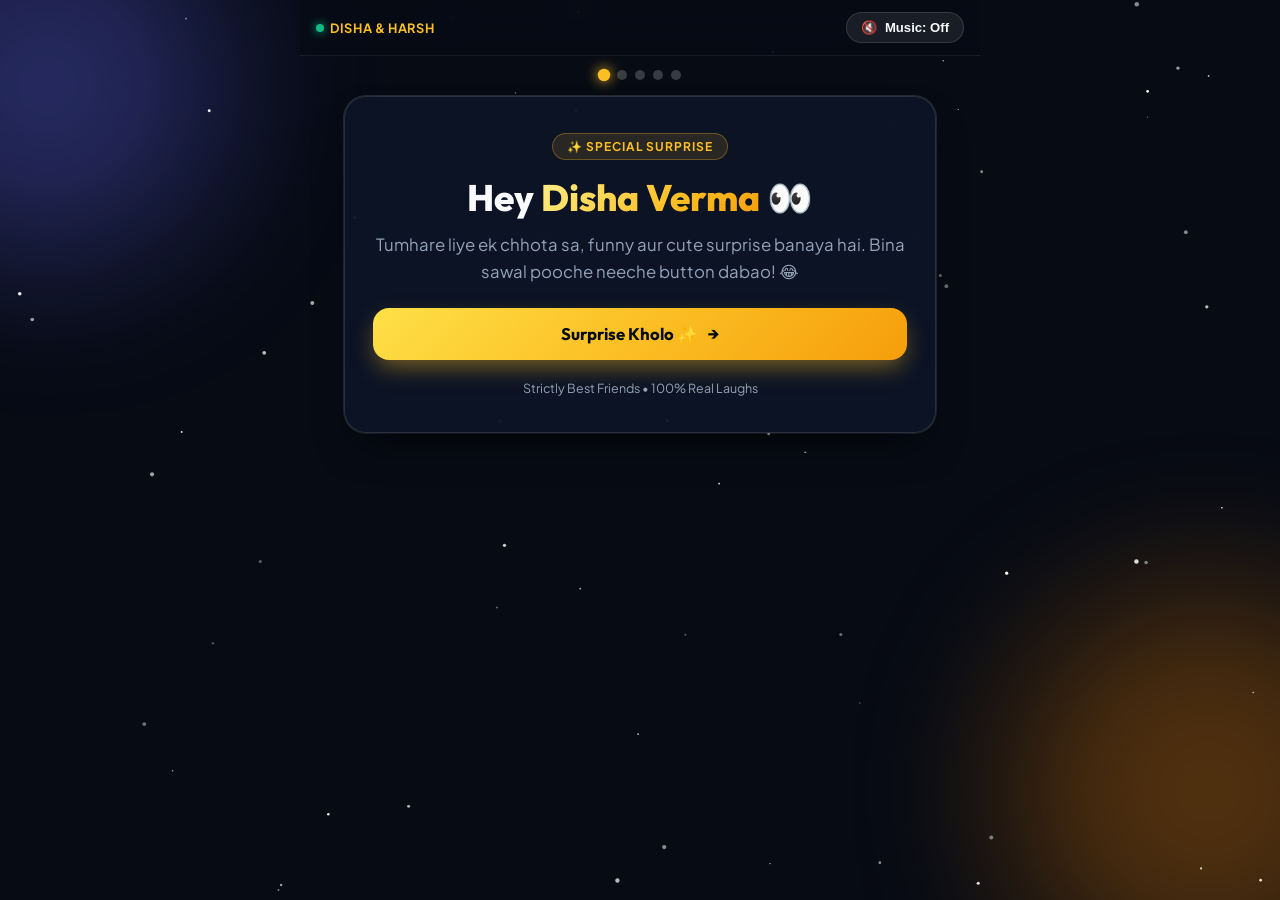
<file: index.html>
<!DOCTYPE html>
<html lang="en">
<head>
  <meta charset="UTF-8">
  <meta name="viewport" content="width=device-width, initial-scale=1.0, maximum-scale=5.0">
  <title>Something I Made For Disha 👀</title>
  <meta name="description" content="A secret digital surprise created especially for Disha Verma. Completely unnecessary, but 100% worth it.">
  <meta property="og:title" content="Something I Made For Disha 👀">
  <meta property="og:description" content="A secret digital surprise created especially for Disha Verma. 100% friendship edition.">
  <meta name="theme-color" content="#070b14">
  <link rel="icon" href="data:image/svg+xml,<svg xmlns=%22http://www.w3.org/2000/svg%22 viewBox=%220 0 100 100%22><text y=%22.9em%22 font-size=%2290%22>🎁</text></svg>">
  <link rel="preconnect" href="https://fonts.googleapis.com">
  <link rel="preconnect" href="https://fonts.gstatic.com" crossorigin>
  <link href="https://fonts.googleapis.com/css2?family=Outfit:wght@400;600;700;800;900&family=Plus+Jakarta+Sans:wght@400;500;600;700&display=swap" rel="stylesheet">
  
  <style>
    :root {
      --bg: #070b14;
      --card-bg: rgba(15, 23, 42, 0.78);
      --card-border: rgba(255, 255, 255, 0.12);
      --accent-gold: #fbbf24;
      --accent-amber: #f59e0b;
      --accent-indigo: #818cf8;
      --accent-rose: #f43f5e;
      --accent-cyan: #06b6d4;
      --text: #f8fafc;
      --text-muted: #94a3b8;
    }
    * { margin: 0; padding: 0; box-sizing: border-box; }
    body {
      font-family: 'Plus Jakarta Sans', system-ui, -apple-system, sans-serif;
      background-color: var(--bg);
      color: var(--text);
      min-height: 100vh;
      min-height: 100dvh;
      overflow-x: hidden;
      display: flex;
      flex-direction: column;
      align-items: center;
      position: relative;
      touch-action: manipulation;
      -webkit-font-smoothing: antialiased;
    }
    #star-canvas, #confetti-canvas {
      position: fixed;
      top: 0; left: 0;
      width: 100%; height: 100%;
      pointer-events: none;
    }
    #star-canvas { z-index: 1; }
    #confetti-canvas { z-index: 999; }
    
    .glow-blob {
      position: fixed;
      border-radius: 50%;
      filter: blur(80px);
      pointer-events: none;
      z-index: 0;
      opacity: 0.35;
    }
    .blob-1 { top: -10%; left: -10%; width: 350px; height: 350px; background: #6366f1; }
    .blob-2 { bottom: -10%; right: -10%; width: 400px; height: 400px; background: #d97706; }

    .header-bar {
      position: sticky;
      top: 0;
      width: 100%;
      max-width: 680px;
      padding: 12px 16px;
      display: flex;
      align-items: center;
      justify-content: space-between;
      z-index: 10;
      background: rgba(7, 11, 20, 0.75);
      backdrop-filter: blur(14px);
      -webkit-backdrop-filter: blur(14px);
      border-bottom: 1px solid rgba(255, 255, 255, 0.08);
    }
    .brand-badge {
      font-size: 0.8rem;
      font-weight: 700;
      letter-spacing: 0.05em;
      text-transform: uppercase;
      color: var(--accent-gold);
      display: flex;
      align-items: center;
      gap: 6px;
    }
    .dot-live {
      width: 8px; height: 8px;
      border-radius: 50%;
      background: #10b981;
      box-shadow: 0 0 10px #10b981;
      animation: pulse 1.5s infinite;
    }
    @keyframes pulse { 0%, 100% { opacity: 1; transform: scale(1); } 50% { opacity: 0.4; transform: scale(0.85); } }

    .btn-music {
      background: rgba(255, 255, 255, 0.08);
      border: 1px solid var(--card-border);
      color: var(--text);
      padding: 7px 14px;
      border-radius: 999px;
      font-size: 0.82rem;
      font-weight: 600;
      cursor: pointer;
      display: flex;
      align-items: center;
      gap: 8px;
      transition: all 0.25s ease;
      -webkit-tap-highlight-color: transparent;
    }
    .btn-music:hover { background: rgba(255, 255, 255, 0.15); }
    .btn-music.active { border-color: var(--accent-gold); color: var(--accent-gold); box-shadow: 0 0 15px rgba(251, 191, 36, 0.25); }

    .step-dots {
      display: flex;
      gap: 8px;
      margin-top: 14px;
      z-index: 5;
    }
    .step-dot {
      width: 10px; height: 10px;
      border-radius: 50%;
      background: rgba(255, 255, 255, 0.2);
      transition: all 0.3s;
    }
    .step-dot.active {
      background: var(--accent-gold);
      box-shadow: 0 0 10px var(--accent-gold);
      transform: scale(1.25);
    }

    .main-container {
      width: 100%;
      max-width: 620px;
      padding: 16px 14px 60px;
      z-index: 5;
      display: flex;
      flex-direction: column;
      align-items: center;
    }

    .screen {
      display: none;
      width: 100%;
      animation: fadeIn 0.4s cubic-bezier(0.16, 1, 0.3, 1) forwards;
    }
    .screen.active { display: block; }
    @keyframes fadeIn {
      from { opacity: 0; transform: translateY(16px); }
      to { opacity: 1; transform: translateY(0); }
    }

    .glass-card {
      background: var(--card-bg);
      backdrop-filter: blur(20px);
      -webkit-backdrop-filter: blur(20px);
      border: 1px solid var(--card-border);
      border-radius: 22px;
      padding: clamp(22px, 5vw, 36px) clamp(16px, 4vw, 28px);
      box-shadow: 0 20px 40px -15px rgba(0, 0, 0, 0.7), 0 0 0 1px var(--card-border);
      text-align: center;
      position: relative;
    }

    .tag-badge {
      display: inline-block;
      padding: 5px 14px;
      background: rgba(251, 191, 36, 0.12);
      border: 1px solid rgba(251, 191, 36, 0.3);
      border-radius: 999px;
      font-size: 0.75rem;
      font-weight: 700;
      text-transform: uppercase;
      letter-spacing: 0.08em;
      color: var(--accent-gold);
      margin-bottom: 16px;
    }
    .tag-badge.rose {
      background: rgba(244, 63, 94, 0.12);
      border-color: rgba(244, 63, 94, 0.3);
      color: var(--accent-rose);
    }
    .tag-badge.cyan {
      background: rgba(6, 182, 212, 0.12);
      border-color: rgba(6, 182, 212, 0.3);
      color: var(--accent-cyan);
    }

    h1, h2 {
      font-family: 'Outfit', sans-serif;
      font-weight: 800;
      line-height: 1.2;
      margin-bottom: 12px;
    }
    h1 { font-size: clamp(1.85rem, 6vw, 2.3rem); }
    h2 { font-size: clamp(1.45rem, 5vw, 1.85rem); }
    
    .gold-text {
      background: linear-gradient(135deg, #fef08a 0%, #fbbf24 60%, #f59e0b 100%);
      -webkit-background-clip: text;
      -webkit-text-fill-color: transparent;
    }

    p.subtitle {
      font-size: clamp(0.95rem, 3.5vw, 1.05rem);
      color: var(--text-muted);
      line-height: 1.6;
      margin-bottom: 22px;
    }

    .btn-main, .btn-sec, .btn-whatsapp, .quiz-btn, .f-card, .btn-react {
      -webkit-tap-highlight-color: transparent;
    }

    .btn-main {
      display: inline-flex;
      align-items: center;
      justify-content: center;
      gap: 10px;
      width: 100%;
      min-height: 52px;
      padding: 15px 24px;
      font-family: 'Outfit', sans-serif;
      font-size: 1.05rem;
      font-weight: 700;
      color: #070b14;
      background: linear-gradient(135deg, #fde047 0%, #fbbf24 50%, #f59e0b 100%);
      border: none;
      border-radius: 16px;
      cursor: pointer;
      box-shadow: 0 10px 25px -5px rgba(251, 191, 36, 0.5);
      transition: all 0.25s cubic-bezier(0.16, 1, 0.3, 1);
    }
    .btn-main:hover {
      transform: translateY(-2px);
      box-shadow: 0 15px 30px -5px rgba(251, 191, 36, 0.65);
    }
    .btn-main:active { transform: translateY(0); }

    .btn-sec {
      background: rgba(255, 255, 255, 0.08);
      border: 1px solid var(--card-border);
      color: var(--text);
      font-weight: 600;
      min-height: 48px;
      padding: 13px 20px;
      border-radius: 14px;
      cursor: pointer;
      font-size: 0.95rem;
      transition: all 0.2s;
    }
    .btn-sec:hover { background: rgba(255, 255, 255, 0.14); }

    /* Notice Cards */
    .notice-card {
      text-align: left;
      background: rgba(0, 0, 0, 0.3);
      border: 1px solid rgba(255, 255, 255, 0.08);
      border-radius: 16px;
      padding: 16px;
      margin-bottom: 12px;
      display: flex;
      gap: 14px;
      align-items: flex-start;
    }
    .notice-icon { font-size: 1.5rem; flex-shrink: 0; }
    .notice-text strong { display: block; font-size: 0.95rem; color: #fff; margin-bottom: 2px; }
    .notice-text span { font-size: 0.88rem; color: var(--text-muted); line-height: 1.4; }

    /* Cards Grid */
    .cards-grid {
      display: grid;
      grid-template-columns: 1fr 1fr;
      gap: 14px;
      margin-bottom: 24px;
    }
    @media (max-width: 520px) {
      .cards-grid { grid-template-columns: 1fr; gap: 12px; }
    }
    .f-card {
      background: rgba(255, 255, 255, 0.04);
      border: 1px solid var(--card-border);
      border-radius: 16px;
      padding: 20px 16px;
      cursor: pointer;
      text-align: left;
      transition: all 0.3s;
      position: relative;
      user-select: none;
    }
    .f-card:hover {
      border-color: rgba(251, 191, 36, 0.4);
      background: rgba(255, 255, 255, 0.07);
      transform: translateY(-2px);
    }
    .f-card.revealed {
      border-color: var(--accent-gold);
      background: rgba(251, 191, 36, 0.08);
      box-shadow: 0 0 20px rgba(251, 191, 36, 0.15);
    }
    .f-card-top {
      display: flex;
      justify-content: space-between;
      align-items: center;
      margin-bottom: 8px;
    }
    .f-card-icon { font-size: 1.5rem; }
    .f-card-badge {
      font-size: 0.7rem;
      padding: 2px 8px;
      border-radius: 999px;
      background: rgba(255, 255, 255, 0.08);
      color: var(--text-muted);
    }
    .f-card.revealed .f-card-badge {
      background: rgba(16, 185, 129, 0.2);
      color: #34d399;
    }
    .f-card h3 { font-size: 1.05rem; font-weight: 700; margin-bottom: 6px; }
    .f-card p { font-size: 0.86rem; color: var(--text-muted); line-height: 1.45; }
    .counter-pill {
      font-size: 0.85rem;
      font-weight: 600;
      color: var(--accent-gold);
      margin-bottom: 18px;
    }

    /* Quiz */
    .quiz-options {
      display: flex;
      flex-direction: column;
      gap: 10px;
      margin: 20px 0;
    }
    .quiz-btn {
      width: 100%;
      text-align: left;
      padding: 14px 18px;
      background: rgba(255, 255, 255, 0.05);
      border: 1px solid var(--card-border);
      border-radius: 14px;
      color: var(--text);
      font-size: 0.95rem;
      font-weight: 600;
      cursor: pointer;
      transition: all 0.2s;
    }
    .quiz-btn:hover {
      background: rgba(255, 255, 255, 0.12);
      border-color: var(--accent-gold);
    }
    .quiz-btn.selected {
      background: rgba(251, 191, 36, 0.15);
      border-color: var(--accent-gold);
      color: var(--accent-gold);
    }
    .quiz-reaction-box {
      font-size: 0.95rem;
      font-weight: 700;
      color: #34d399;
      min-height: 24px;
      margin-top: 10px;
    }
    .conclusion-box {
      background: rgba(251, 191, 36, 0.1);
      border: 1px dashed var(--accent-gold);
      border-radius: 16px;
      padding: 20px;
      margin: 20px 0;
    }
    .conclusion-title { font-size: 1.25rem; font-weight: 800; color: var(--accent-gold); margin-bottom: 6px; }

    /* Gift Box & Letter */
    .gift-box-anim {
      width: 130px;
      height: 130px;
      margin: 20px auto 30px;
      cursor: pointer;
      position: relative;
      display: flex;
      align-items: center;
      justify-content: center;
      font-size: 5rem;
      animation: floatGift 2.4s ease-in-out infinite;
      user-select: none;
      transition: transform 0.2s;
    }
    .gift-box-anim:hover { transform: scale(1.1); }
    .gift-box-anim:active { transform: scale(0.95); }
    @keyframes floatGift {
      0%, 100% { transform: translateY(0); }
      50% { transform: translateY(-12px); }
    }
    .gift-tap-hint {
      display: inline-block;
      font-size: 0.78rem;
      font-weight: 800;
      letter-spacing: 0.1em;
      padding: 6px 14px;
      background: #fbbf24;
      color: #070b14;
      border-radius: 999px;
      box-shadow: 0 0 15px rgba(251, 191, 36, 0.6);
      margin-bottom: 24px;
    }

    .letter-paper {
      background: rgba(15, 23, 42, 0.9);
      border: 1px solid rgba(251, 191, 36, 0.35);
      border-radius: 20px;
      padding: 28px 24px;
      text-align: left;
      margin-bottom: 24px;
      box-shadow: 0 0 30px rgba(251, 191, 36, 0.15);
    }
    .letter-paper h3 {
      font-family: 'Outfit', sans-serif;
      font-size: 1.5rem;
      margin-bottom: 14px;
      color: var(--accent-gold);
    }
    .letter-paper p {
      font-size: 0.98rem;
      line-height: 1.7;
      color: #cbd5e1;
      margin-bottom: 12px;
    }
    .letter-sig {
      text-align: right;
      margin-top: 18px;
      font-size: 1.05rem;
      font-weight: 700;
      color: #fff;
    }

    .reaction-bar {
      margin-top: 20px;
      text-align: center;
    }
    .reaction-btns {
      display: flex;
      gap: 10px;
      margin-top: 10px;
    }
    .btn-react {
      flex: 1;
      padding: 12px;
      background: rgba(255, 255, 255, 0.06);
      border: 1px solid var(--card-border);
      border-radius: 12px;
      color: var(--text);
      font-size: 0.88rem;
      font-weight: 600;
      cursor: pointer;
      transition: all 0.2s;
    }
    .btn-react:hover { background: rgba(255, 255, 255, 0.14); }
    .btn-react.selected {
      background: rgba(16, 185, 129, 0.2);
      border-color: #10b981;
      color: #34d399;
    }

    .mission-accomplished {
      background: rgba(16, 185, 129, 0.15);
      border: 1px solid #10b981;
      border-radius: 14px;
      padding: 14px;
      margin-top: 18px;
      display: none;
    }
    .mission-accomplished h4 { color: #34d399; font-size: 1.1rem; margin-bottom: 4px; }
    .mission-accomplished p { font-size: 0.88rem; color: #a7f3d0; }

    .action-links {
      display: flex;
      flex-direction: column;
      gap: 12px;
      margin-top: 24px;
      width: 100%;
    }
    .btn-whatsapp {
      background: #25d366;
      color: #fff;
      font-family: 'Outfit', sans-serif;
      font-size: 1.05rem;
      font-weight: 700;
      padding: 14px;
      border-radius: 14px;
      border: none;
      cursor: pointer;
      display: flex;
      align-items: center;
      justify-content: center;
      gap: 8px;
      box-shadow: 0 8px 20px rgba(37, 211, 102, 0.35);
      transition: transform 0.2s;
    }
    .btn-whatsapp:hover { transform: translateY(-2px); }

    footer {
      font-size: 0.78rem;
      color: var(--text-muted);
      margin-top: 20px;
      text-align: center;
    }
  </style>
</head>
<body>
  <canvas id="star-canvas"></canvas>
  <canvas id="confetti-canvas"></canvas>

  <div class="glow-blob blob-1"></div>
  <div class="glow-blob blob-2"></div>

  <header class="header-bar">
    <div class="brand-badge">
      <span class="dot-live"></span>
      <span>Disha &amp; Harsh</span>
    </div>
    <button id="music-btn" class="btn-music" type="button">
      <span id="music-icon">🔇</span>
      <span id="music-text">Music: Off</span>
    </button>
  </header>

  <nav class="step-dots" aria-label="Progress">
    <span class="step-dot active" id="dot-1"></span>
    <span class="step-dot" id="dot-2"></span>
    <span class="step-dot" id="dot-3"></span>
    <span class="step-dot" id="dot-4"></span>
    <span class="step-dot" id="dot-5"></span>
  </nav>

  <main class="main-container">
    <!-- SCREEN 1: INTRO -->
    <section id="screen-1" class="screen active">
      <div class="glass-card">
        <span class="tag-badge">✨ Special Surprise</span>
        <h1>Hey <span class="gold-text">Disha Verma</span> 👀</h1>
        <p class="subtitle">
          Tumhare liye ek chhota sa, funny aur cute surprise banaya hai. Bina sawal pooche neeche button dabao! 😂
        </p>
        <button id="btn-screen1" class="btn-main" type="button">
          <span>Surprise Kholo ✨</span>
          <span>→</span>
        </button>
        <footer>Strictly Best Friends • 100% Real Laughs</footer>
      </div>
    </section>

    <!-- SCREEN 2: FORMAL WARNING -->
    <section id="screen-2" class="screen">
      <div class="glass-card">
        <span class="tag-badge rose">⚠️ ZARURI SOOCHNA</span>
        <h2>Ruko! Pehle Ye <span class="gold-text">Padho</span> 😂</h2>
        <p class="subtitle">Disha se dosti nibhaane ke 3 zaroori niyam:</p>

        <div class="notice-card">
          <div class="notice-icon">🙅‍♂️</div>
          <div class="notice-text">
            <strong>Strictly Dosti (No Filmi Scene)</strong>
            <span>Disha meri best friend hai. Agar romantic shayari expect kar rahi thi, to turant back jao! 😂</span>
          </div>
        </div>

        <div class="notice-card">
          <div class="notice-icon">🍕</div>
          <div class="notice-text">
            <strong>Treat Dena Padega</strong>
            <span>Ye website dekhne ke baad Harsh ko kam se kam ek pizza ya coffee treat deni padegi. Deal pakki!</span>
          </div>
        </div>

        <div class="notice-card">
          <div class="notice-icon">😂</div>
          <div class="notice-text">
            <strong>Hasi Guaranteed</strong>
            <span>Thoda mazaak, thodi roasting, aur bohot saari sachhi tareef milegi.</span>
          </div>
        </div>

        <button id="btn-screen2" class="btn-main" style="margin-top: 14px;" type="button">
          <span>Main Agree Karti Hu (Continue) →</span>
        </button>
      </div>
    </section>

    <!-- SCREEN 3: 4 FLIP CARDS -->
    <section id="screen-3" class="screen">
      <div class="glass-card">
        <span class="tag-badge cyan">🗂️ DISHA KA RECORD</span>
        <h2>Dosti Ke Kuch Sach 😂</h2>
        <p class="subtitle">Cards par click karke Disha ka secret record dekho:</p>
        
        <p class="counter-pill" id="cards-counter">Cards Unlocked: 0 / 4</p>

        <div class="cards-grid">
          <div class="f-card" data-id="1">
            <div class="f-card-top">
              <span class="f-card-icon">📱</span>
              <span class="f-card-badge">Tap to read</span>
            </div>
            <h3>Reply Speed 😂</h3>
            <p>Ya to 2 second me reply aayega, ya fir 3 din baad achanak 'Hii' bolegi. Beech ka koi scene nahi hai!</p>
          </div>

          <div class="f-card" data-id="2">
            <div class="f-card-top">
              <span class="f-card-icon">✨</span>
              <span class="f-card-badge">Tap to read</span>
            </div>
            <h3>Good Energy ✨</h3>
            <p>Tumhare sath kitni bhi faltu baat kar lo, mood hamesha fresh aur funny ho jata hai.</p>
          </div>

          <div class="f-card" data-id="3">
            <div class="f-card-top">
              <span class="f-card-icon">🌪️</span>
              <span class="f-card-badge">Tap to read</span>
            </div>
            <h3>Drama Queen 😂</h3>
            <p>Chhoti si baat ko Bollywood movie jaisa dramatic aur suspenseful banana koi tumse seekhe!</p>
          </div>

          <div class="f-card" data-id="4">
            <div class="f-card-top">
              <span class="f-card-icon">🏆</span>
              <span class="f-card-badge">Tap to read</span>
            </div>
            <h3>Friendship Score 🏆</h3>
            <p>100 / 10! Chahe kitna bhi lad lo, hamesha real aur loyal dost ho. Best friend for life!</p>
          </div>
        </div>

        <button id="btn-screen3" class="btn-main" type="button">
          <span>Quiz Khelte Hain 🚀</span>
          <span>→</span>
        </button>
      </div>
    </section>

    <!-- SCREEN 4: FRIENDSHIP QUIZ -->
    <section id="screen-4" class="screen">
      <div class="glass-card">
        <span class="tag-badge">🧠 QUIZ TIME</span>
        <div id="quiz-box">
          <p class="counter-pill" id="quiz-step">Question 1 of 3</p>
          <h2 id="quiz-question">Loading question...</h2>
          <div class="quiz-options" id="quiz-options"></div>
          <div class="quiz-reaction-box" id="quiz-reaction"></div>
        </div>

        <div id="quiz-conclusion" style="display: none;">
          <div class="conclusion-box">
            <div style="font-size: 2.5rem; margin-bottom: 8px;">🏆</div>
            <h3 class="conclusion-title">Test Result Aagaya!</h3>
            <p style="color: #fef08a; font-size: 1.15rem; font-weight: 700;">
              "Disha Verma is 100% Certified Best Friend Forever!"
            </p>
            <p style="color: var(--text-muted); font-size: 0.88rem; margin-top: 6px;">
              Scientific accuracy: 100% (No refunds, no exchanges 😂)
            </p>
          </div>
          <button id="btn-screen4" class="btn-main" type="button">
            <span>Ek Aakhri Cheez... 🎁</span>
            <span>→</span>
          </button>
        </div>
      </div>
    </section>

    <!-- SCREEN 5: GIFT BOX & LETTER -->
    <section id="screen-5" class="screen">
      <div class="glass-card">
        <!-- Step 1: Mystery Box -->
        <div id="gift-stage">
          <span class="tag-badge">🎁 AAKHRI SURPRISE</span>
          <h2>Ek Aakhri Cheez Disha...</h2>
          <p class="subtitle">Isko kholne ke liye neeche gift box par tap karo:</p>

          <div id="gift-box-click" class="gift-box-anim" title="Tap to open!">
            <span>🎁</span>
          </div>
          <div>
            <span class="gift-tap-hint">GIFT PAR TAP KARO</span>
          </div>

          <button id="btn-open-gift" class="btn-main" type="button">
            <span>Gift Kholo 🎁</span>
          </button>
        </div>

        <!-- Step 2: Unwrapped Secret Letter -->
        <div id="letter-stage" style="display: none;">
          <span class="tag-badge" style="background: rgba(16, 185, 129, 0.2); color: #34d399; border-color: #10b981;">
            ✨ OFFICIAL BEST FRIEND CERTIFICATE
          </span>

          <div class="letter-paper">
            <h3>Dear Disha Verma 🌸</h3>
            <p>
              Masti aur roasting ek taraf, par main sach me batana chahta tha ki tumhari dosti mere liye kitni special hai.
            </p>
            <p>
              Aaj kal ke fake logon ke beech, tum ekdum real, hilarious aur loyal dost ho. Har faltu baat pe hasne ke liye, reality check dene ke liye, aur bina kisi formality ke sath rehne ke liye thank you!
            </p>
            <p>
              Hamesha aise hi pagal, mast aur wonderful rehna. Always rooting for you in everything! 🚀⭐
            </p>
            <div class="letter-sig">
              — Tumhara Dost, Harsh Verma 🤝
            </div>
          </div>

          <div class="reaction-bar">
            <p style="font-size: 0.92rem; color: var(--text-muted); font-weight: 600;">Tumhara Honest Reaction:</p>
            <div class="reaction-btns">
              <button class="btn-react" data-text="cute" type="button">😊 Aww, bohot cute hai 😂</button>
              <button class="btn-react" data-text="why" type="button">😭 Itna pagalpan kyun? 😭</button>
            </div>
            
            <div id="mission-box" class="mission-accomplished">
              <h4>MISSION ACCOMPLISHED! 🎉</h4>
              <p>Ab ye mat bolna ki Harsh ne kabhi kuch special nahi banaya! 😂</p>
            </div>
          </div>

          <div class="action-links">
            <button id="btn-insta" class="btn-sec" style="background: linear-gradient(135deg, rgba(225, 48, 108, 0.25), rgba(131, 58, 180, 0.3)); border-color: rgba(225, 48, 108, 0.5); color: #f472b6; font-weight: 700; display: flex; align-items: center; justify-content: center; gap: 8px;" type="button">
              <span>Instagram DM ke liye Link Copy Karo 📸</span>
            </button>
            <button id="btn-wa" class="btn-whatsapp" type="button">
              <span>WhatsApp Par Bhejo 💬</span>
            </button>
            <button id="btn-replay" class="btn-sec" type="button">
              <span>Dobara Dekho 🔄</span>
            </button>
          </div>
        </div>
      </div>
    </section>
  </main>

  <script>
    const totalScreens = 5;
    let currentScreen = 1;
    let unlockedCards = new Set();
    let currentQuiz = 0;
    let musicPlaying = false;
    let audioCtx = null;
    let synthTimer = null;

    const quizData = [
      {
        q: "Sabse zyada late reply kaun karta hai? 😂",
        opts: [
          { t: "Disha (2 din baad 'Hii' bolti hai 💀)", r: "Pakdi gayi! Ye to 100% sach hai 😂" },
          { t: "Harsh (Pata nahi kahan gayab rehta hai 📱)", r: "Jhootha ilzaam lagaya ja raha hai! 😜" },
          { t: "Dono hi aalsi hain 😭", r: "Sach baat hai! Dono ka record kharab hai 😂" }
        ]
      },
      {
        q: "Bina matlab ki faltu baatein kaun shuru karta hai? 🗣️",
        opts: [
          { t: "Disha (Puri duniya ki kahani sunayegi 🍿)", r: "Full podcast host energy! 🎙️✨" },
          { t: "Harsh (Ajeeb se topic le aayega 😂)", r: "Aise hi topic to funny hote hain! 🤝" },
          { t: "Dono milke pagalpan karte hain 🤪", r: "Bilkul sahi! Asli dosti isi ko kehte hain ✨" }
        ]
      },
      {
        q: "Toh pizza / coffee ki treat abhi kaun dega? 🍕☕",
        opts: [
          { t: "Disha (Ameer dost hai, degi hi 👑)", r: "Toh treat confirm samjhein? 🍕😋" },
          { t: "Harsh (Gareeb dost par reham karo 😭)", r: "Bohot bada dil hai tumhara, shukriya! 🤝" },
          { t: "50 - 50 share karenge 🤝", r: "Best friends rule! Deal pakki 🎉" }
        ]
      }
    ];

    function showScreen(idx) {
      currentScreen = idx;
      for (let i = 1; i <= totalScreens; i++) {
        const s = document.getElementById('screen-' + i);
        const d = document.getElementById('dot-' + i);
        if (s) s.classList.toggle('active', i === idx);
        if (d) d.classList.toggle('active', i === idx);
      }
      window.scrollTo({ top: 0, behavior: 'smooth' });
    }

    document.getElementById('btn-screen1')?.addEventListener('click', () => showScreen(2));
    document.getElementById('btn-screen2')?.addEventListener('click', () => showScreen(3));
    document.getElementById('btn-screen3')?.addEventListener('click', () => {
      showScreen(4);
      loadQuiz(0);
    });
    document.getElementById('btn-screen4')?.addEventListener('click', () => showScreen(5));

    document.querySelectorAll('.f-card').forEach(card => {
      card.addEventListener('click', () => {
        const id = card.getAttribute('data-id');
        card.classList.toggle('revealed');
        const badge = card.querySelector('.f-card-badge');
        if (card.classList.contains('revealed')) {
          unlockedCards.add(id);
          if (badge) badge.textContent = '✓ Read';
          playChime(600);
        } else {
          unlockedCards.delete(id);
          if (badge) badge.textContent = 'Tap to read';
        }
        const counter = document.getElementById('cards-counter');
        if (counter) counter.textContent = `Cards Unlocked: ${unlockedCards.size} / 4`;
      });
    });

    function loadQuiz(idx) {
      currentQuiz = idx;
      const data = quizData[idx];
      const qEl = document.getElementById('quiz-question');
      const stepEl = document.getElementById('quiz-step');
      const optEl = document.getElementById('quiz-options');
      const reactEl = document.getElementById('quiz-reaction');

      if (qEl) qEl.textContent = data.q;
      if (stepEl) stepEl.textContent = `Question ${idx + 1} of ${quizData.length}`;
      if (reactEl) reactEl.textContent = '';
      if (optEl) {
        optEl.innerHTML = '';
        data.opts.forEach(opt => {
          const btn = document.createElement('button');
          btn.className = 'quiz-btn';
          btn.textContent = opt.t;
          btn.onclick = () => {
            document.querySelectorAll('.quiz-btn').forEach(b => b.classList.remove('selected'));
            btn.classList.add('selected');
            if (reactEl) reactEl.textContent = `✨ ${opt.r}`;
            playChime(750);
            setTimeout(() => {
              if (idx < quizData.length - 1) {
                loadQuiz(idx + 1);
              } else {
                document.getElementById('quiz-box').style.display = 'none';
                document.getElementById('quiz-conclusion').style.display = 'block';
                fireConfetti();
              }
            }, 900);
          };
          optEl.appendChild(btn);
        });
      }
    }

    function triggerOpenGift() {
      document.getElementById('gift-stage').style.display = 'none';
      document.getElementById('letter-stage').style.display = 'block';
      fireConfetti();
      playChime(520);
      setTimeout(() => playChime(780), 180);
    }
    document.getElementById('gift-box-click')?.addEventListener('click', triggerOpenGift);
    document.getElementById('btn-open-gift')?.addEventListener('click', triggerOpenGift);

    document.querySelectorAll('.btn-react').forEach(btn => {
      btn.addEventListener('click', () => {
        document.querySelectorAll('.btn-react').forEach(b => b.classList.remove('selected'));
        btn.classList.add('selected');
        document.getElementById('mission-box').style.display = 'block';
        fireConfetti();
      });
    });

    document.getElementById('btn-replay')?.addEventListener('click', () => {
      document.getElementById('gift-stage').style.display = 'block';
      document.getElementById('letter-stage').style.display = 'none';
      document.getElementById('mission-box').style.display = 'none';
      document.getElementById('quiz-box').style.display = 'block';
      document.getElementById('quiz-conclusion').style.display = 'none';
      showScreen(1);
    });

    document.getElementById('btn-wa')?.addEventListener('click', () => {
      const msg = encodeURIComponent("Hey Disha! 👀 Harsh ne tumhare liye ek special surprise website banaya hai, jaldi dekho:\n" + window.location.href);
      const url = `https://api.whatsapp.com/send?text=${msg}`;
      const a = document.createElement('a');
      a.href = url;
      a.target = '_blank';
      a.rel = 'noopener noreferrer';
      document.body.appendChild(a);
      a.click();
      document.body.removeChild(a);
    });

    // Instagram Copy Button with Robust Fallback
    function updateInstaBtnText() {
      const btn = document.getElementById('btn-insta');
      if (btn) {
        const originalText = btn.innerHTML;
        btn.innerHTML = '<span>✅ Link Copied! Insta DM me paste kardo 🎉</span>';
        setTimeout(() => { btn.innerHTML = originalText; }, 2800);
      }
    }

    function fallbackCopyText(text) {
      const textArea = document.createElement("textarea");
      textArea.value = text;
      textArea.style.position = "fixed";
      textArea.style.left = "-999999px";
      document.body.appendChild(textArea);
      textArea.focus();
      textArea.select();
      try {
        document.execCommand('copy');
        updateInstaBtnText();
      } catch (err) {}
      document.body.removeChild(textArea);
    }

    document.getElementById('btn-insta')?.addEventListener('click', () => {
      const shareUrl = window.location.href;
      if (navigator.clipboard && navigator.clipboard.writeText) {
        navigator.clipboard.writeText(shareUrl).then(() => {
          updateInstaBtnText();
        }).catch(() => {
          fallbackCopyText(shareUrl);
        });
      } else {
        fallbackCopyText(shareUrl);
      }
    });

    function getAudioContext() {
      if (!audioCtx) {
        audioCtx = new (window.AudioContext || window.webkitAudioContext)();
      }
      if (audioCtx.state === 'suspended') {
        audioCtx.resume();
      }
      return audioCtx;
    }

    function playChime(freq = 600) {
      try {
        const ctx = getAudioContext();
        const osc = ctx.createOscillator();
        const gain = ctx.createGain();
        osc.type = 'sine';
        osc.frequency.setValueAtTime(freq, ctx.currentTime);
        osc.frequency.exponentialRampToValueAtTime(freq * 1.5, ctx.currentTime + 0.25);
        gain.gain.setValueAtTime(0.12, ctx.currentTime);
        gain.gain.exponentialRampToValueAtTime(0.001, ctx.currentTime + 0.35);
        osc.connect(gain);
        gain.connect(ctx.destination);
        osc.start();
        osc.stop(ctx.currentTime + 0.35);
      } catch (e) {}
    }

    function toggleMusic() {
      musicPlaying = !musicPlaying;
      const btn = document.getElementById('music-btn');
      const icon = document.getElementById('music-icon');
      const txt = document.getElementById('music-text');

      if (musicPlaying) {
        if (btn) btn.classList.add('active');
        if (icon) icon.textContent = '🔊';
        if (txt) txt.textContent = 'Music: On';
        startSynthMelody();
      } else {
        if (btn) btn.classList.remove('active');
        if (icon) icon.textContent = '🔇';
        if (txt) txt.textContent = 'Music: Off';
        if (synthTimer) clearInterval(synthTimer);
      }
    }
    document.getElementById('music-btn')?.addEventListener('click', toggleMusic);

    function startSynthMelody() {
      if (synthTimer) clearInterval(synthTimer);
      const notes = [261.63, 329.63, 392.00, 523.25, 440.00, 392.00];
      let step = 0;
      synthTimer = setInterval(() => {
        if (!musicPlaying) return;
        try {
          const ctx = getAudioContext();
          const osc = ctx.createOscillator();
          const gain = ctx.createGain();
          osc.type = 'triangle';
          osc.frequency.setValueAtTime(notes[step % notes.length], ctx.currentTime);
          gain.gain.setValueAtTime(0.06, ctx.currentTime);
          gain.gain.exponentialRampToValueAtTime(0.001, ctx.currentTime + 0.5);
          osc.connect(gain);
          gain.connect(ctx.destination);
          osc.start();
          osc.stop(ctx.currentTime + 0.5);
          step++;
        } catch (e) {}
      }, 550);
    }

    const starCanvas = document.getElementById('star-canvas');
    if (starCanvas && starCanvas.getContext) {
      const ctx = starCanvas.getContext('2d');
      let w = (starCanvas.width = window.innerWidth);
      let h = (starCanvas.height = window.innerHeight);

      window.addEventListener('resize', () => {
        w = starCanvas.width = window.innerWidth;
        h = starCanvas.height = window.innerHeight;
      });

      const stars = Array.from({ length: 75 }, () => ({
        x: Math.random() * w,
        y: Math.random() * h,
        r: Math.random() * 1.8 + 0.5,
        alpha: Math.random() * 0.7 + 0.3,
        speed: Math.random() * 0.3 + 0.1
      }));

      function renderStars() {
        ctx.clearRect(0, 0, w, h);
        ctx.fillStyle = '#ffffff';
        stars.forEach(s => {
          s.y -= s.speed;
          if (s.y < 0) s.y = h;
          ctx.globalAlpha = s.alpha;
          ctx.beginPath();
          ctx.arc(s.x, s.y, s.r, 0, Math.PI * 2);
          ctx.fill();
        });
        requestAnimationFrame(renderStars);
      }
      renderStars();
    }

    function fireConfetti() {
      const c = document.getElementById('confetti-canvas');
      if (!c || !c.getContext) return;
      const ctx = c.getContext('2d');
      const cw = (c.width = window.innerWidth);
      const ch = (c.height = window.innerHeight);

      const colors = ['#fbbf24', '#f59e0b', '#818cf8', '#34d399', '#f43f5e', '#a855f7'];
      const pieces = Array.from({ length: 80 }, () => ({
        x: cw / 2 + (Math.random() - 0.5) * 80,
        y: ch / 2 - 40,
        vx: (Math.random() - 0.5) * 14,
        vy: (Math.random() - 1) * 15 - 4,
        size: Math.random() * 8 + 4,
        color: colors[Math.floor(Math.random() * colors.length)],
        tilt: Math.random() * 10,
        life: 1
      }));

      let frame = 0;
      function anim() {
        frame++;
        ctx.clearRect(0, 0, cw, ch);
        let alive = false;
        pieces.forEach(p => {
          p.x += p.vx;
          p.y += p.vy;
          p.vy += 0.35;
          p.life -= 0.012;
          if (p.life > 0) {
            alive = true;
            ctx.globalAlpha = Math.max(0, p.life);
            ctx.fillStyle = p.color;
            ctx.fillRect(p.x, p.y, p.size, p.size * 0.6);
          }
        });
        if (alive && frame < 120) {
          requestAnimationFrame(anim);
        } else {
          ctx.clearRect(0, 0, cw, ch);
        }
      }
      anim();
    }
  </script>
</body>
</html>
</file>
